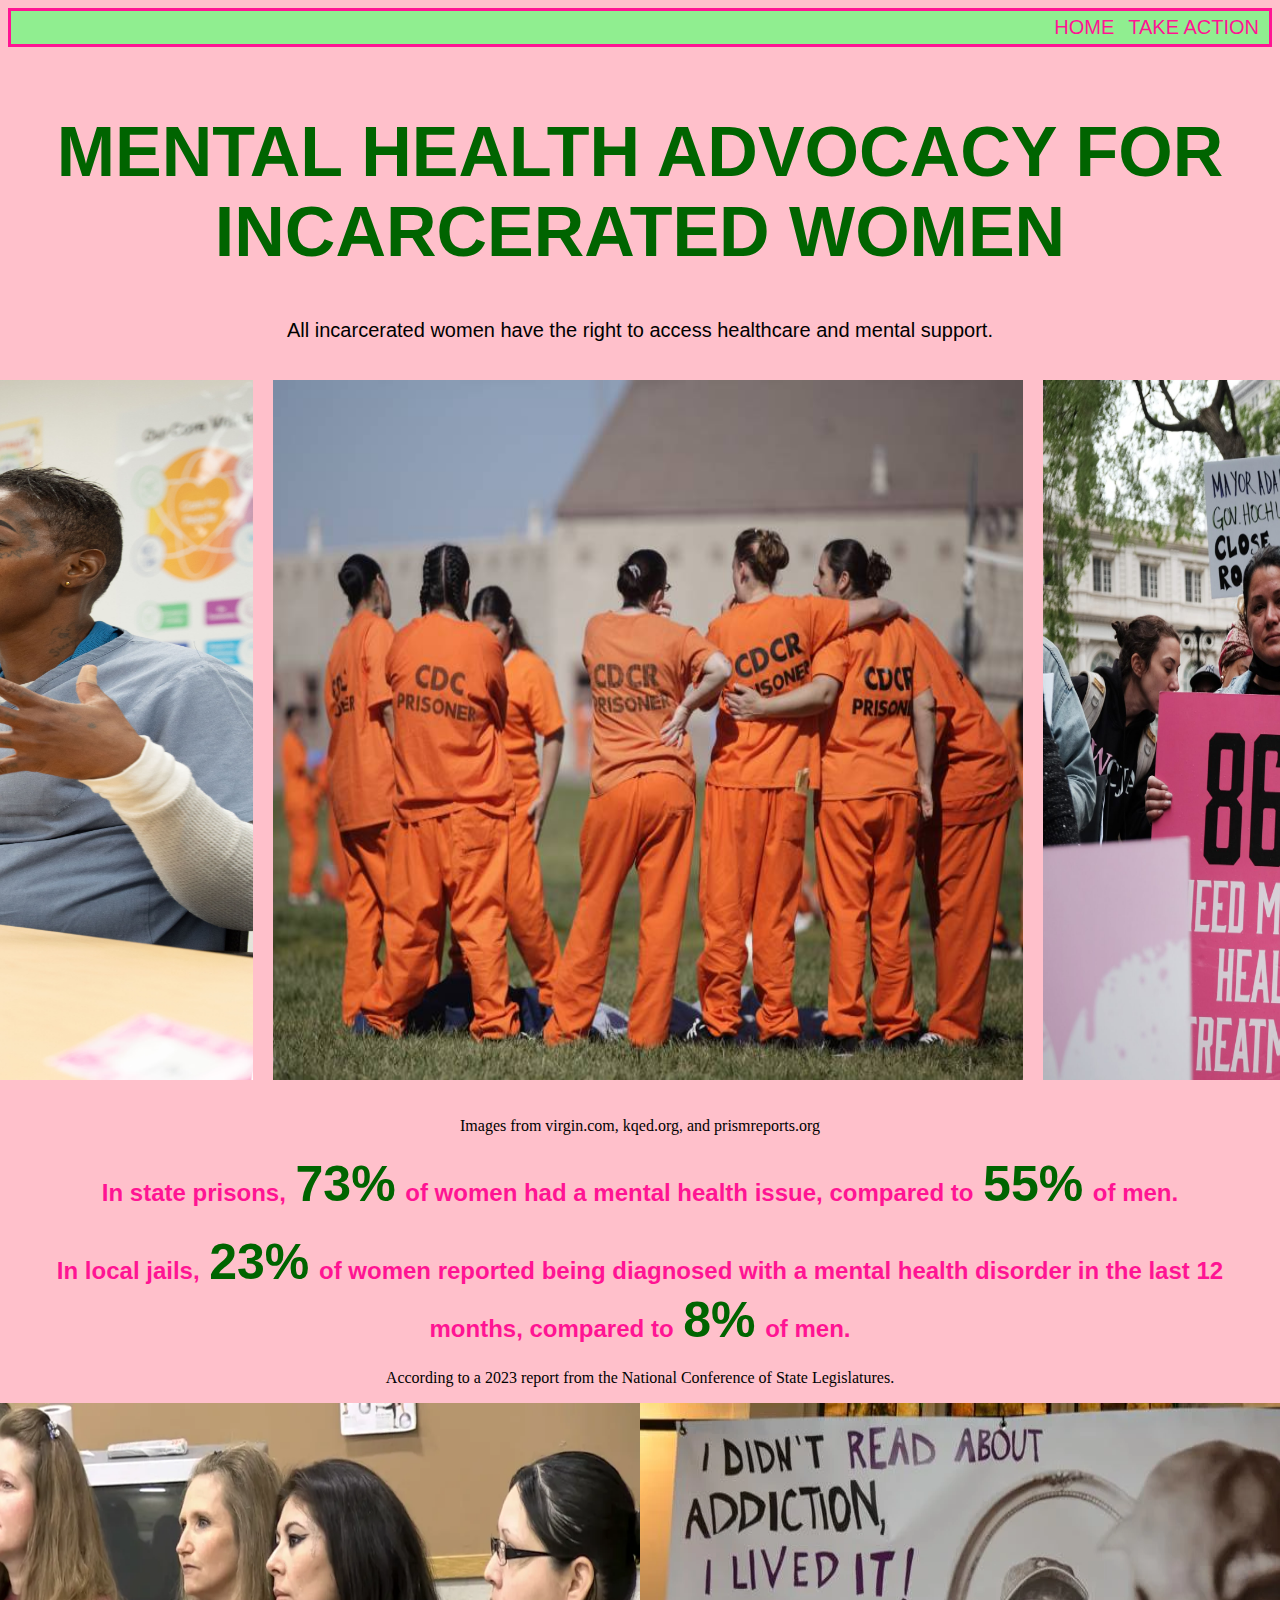
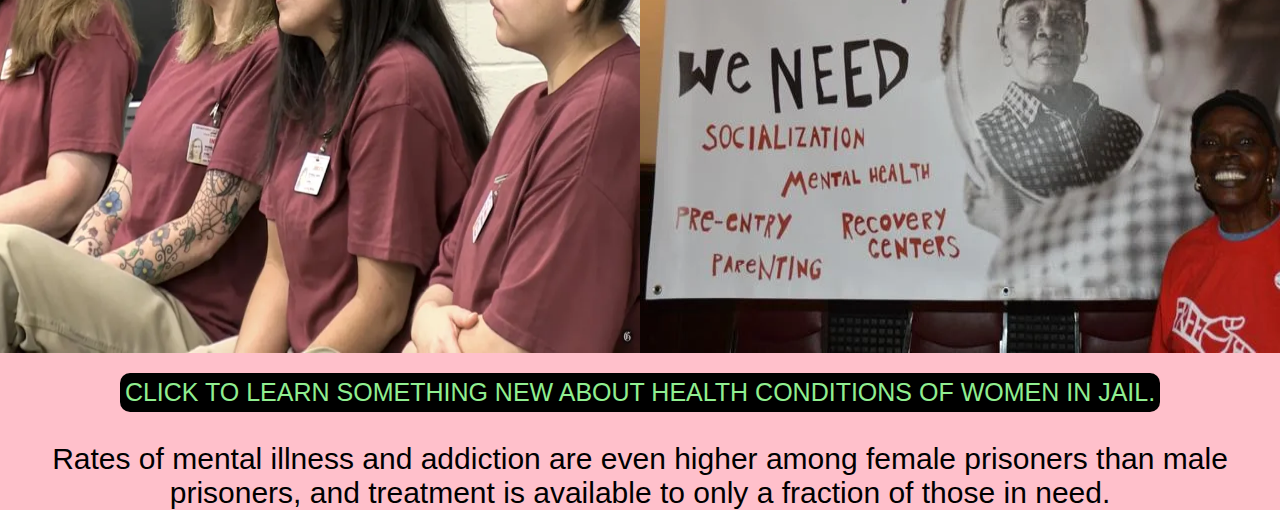
<file: Activist-Toolkit-Bomi-S/Activist-Toolkit-Bomi-S/index.html>
<!DOCTYPE html>
<html>

  <!---- Add title, fonts, and css/js files ---->
<head>
  <meta charset="utf-8">
  <meta name="viewport" content="width=device-width">
  <title>Home-Mental Health Advocacy for Incarcerated Women</title>
  <link href="style.css" rel="stylesheet" type="text/css" href = "https://fonts.googleapis.com/css?family=Libertinus Serif|Oswald|DM Sans|Archivo Black"/>
  <script src="script.js"></script>
</head>
  
<main>
  <!---- Navigation Bar ---->
  <nav>
    <ul class = "nav-bar">
      <li class = "nav-item"><a href = "index.html">HOME</a></li>
      <li class = "nav-item"><a href = "take_action.html">TAKE ACTION</a></li>
    </ul>
  </nav>
  <body>
    <!---- Header and row of 3 images ---->
    <h1>MENTAL HEALTH ADVOCACY FOR</br>INCARCERATED WOMEN</h1>
    <p class = "subtitle">All incarcerated women have the right to access healthcare and mental support.</p>
    <div class = "first_row">
      <div class = "first_row_img">
        <img src = "p1.jpg" alt = "Two incarcerated women talking.">
      </div>
      <div class = "first_row_img">
        <img src = "p2.jpg" alt = "Women in prison standing and talking outside.">
      </div>
      <div class = "first_row_img">
        <img src = "p3.jpg" alt = "Protestors protesting for improvement of women's prisons.">
      </div>
    </div>
    <p class = "credits">Images from virgin.com, kqed.org, and prismreports.org</p>
    
    <!---- Statistics and row of 2 images ---->
    <h2>In state prisons, <span class = "big_percentage">73%</span> of women had a mental health issue, compared to <span class = "big_percentage">55%</span> of men.</h2>
    <h2>In local jails, <span class = "big_percentage">23%</span> of women reported being diagnosed with a mental health disorder in the last 12</br>months, compared to <span class = "big_percentage">8%</span> of men. </h2>
    <p class = "credits">According to a 2023 report from the National Conference of State Legislatures.</p>
    <div class = "second_row">
      <div class = "second_row_img">
        <img src = "1p1.webp" alt = "Incarcerated women sitting and listening/watching something.">
      </div>
      <div class = "second_row_img">
        <img src = "1p2.webp" alt = "A poster of an incarcerated woman's story and the woman standing next to it.">
      </div>
    </div>

    <!---- Button to see facts ---->
    <p class = "button"></p>
    <button id="myButton">CLICK TO LEARN SOMETHING NEW ABOUT HEALTH CONDITIONS OF WOMEN IN JAIL.</button>
    <p id="fact">Rates of mental illness and addiction are even higher among female prisoners than male prisoners, and treatment is available to only a fraction of those in need.</p>
  </body>
</main>
  
</html>
</file>
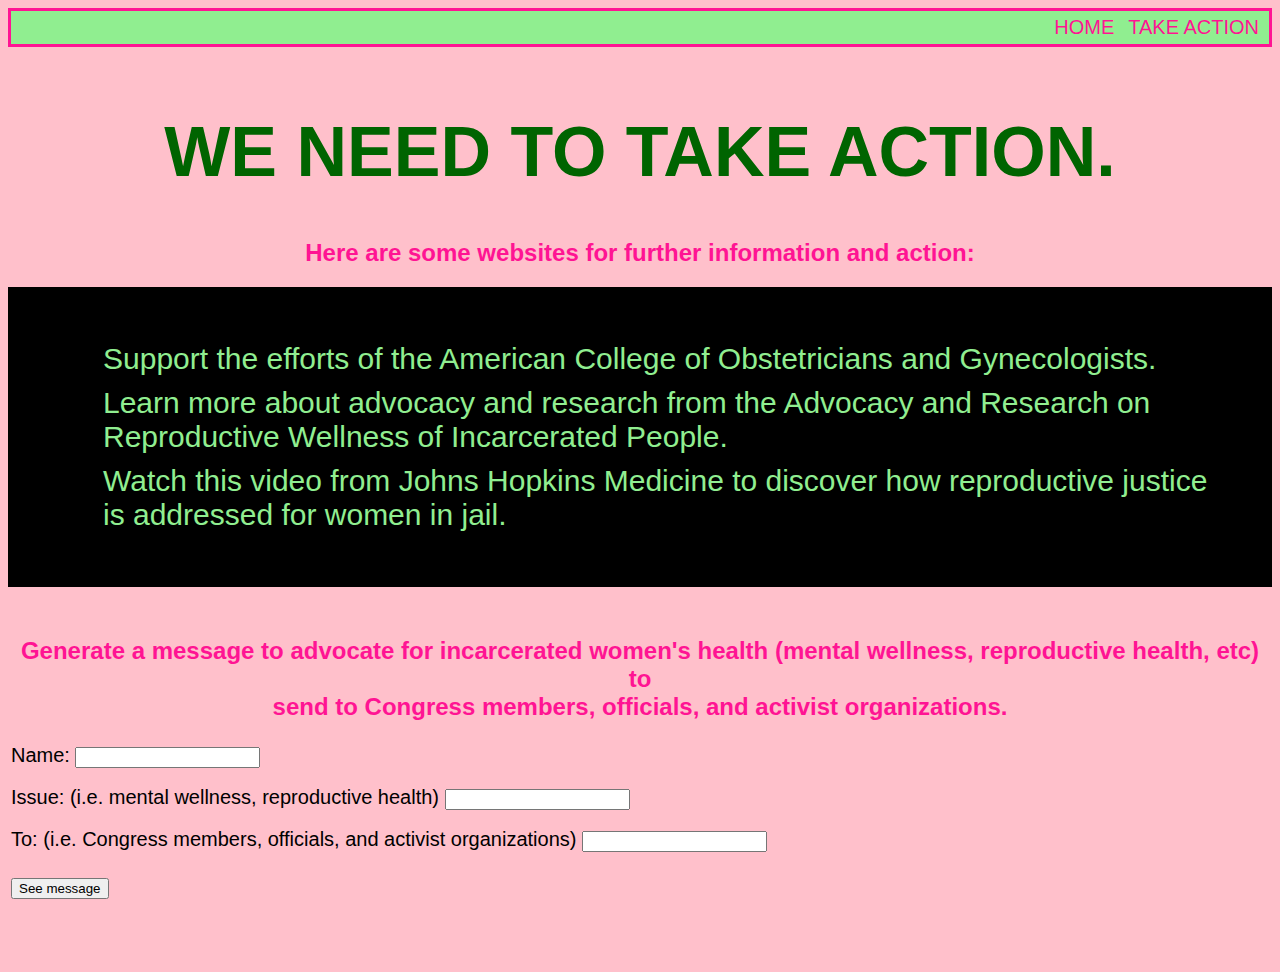
<file: takeaction.html>
<!DOCTYPE html>
<html>
<!---- Add title, fonts, and css/js files ---->
<head>
  <meta charset="utf-8">
  <meta name="viewport" content="width=device-width">
  <title>Take Action-Mental Health Advocacy for Incarcerated Women</title>
  <link href="style.css" rel="stylesheet" type="text/css" href = "https://fonts.googleapis.com/css?family=Libertinus Serif|Oswald|DM Sans|Archivo Black"/>
  <script src="script.js"></script>
</head>

<main>
  <!---- Navigation Bar ---->
  <nav>
    <ul class = "nav-bar">
      <li class = "nav-item"><a href = "index.html">HOME</a></li>
      <li class = "nav-item"><a href = "take_action.html">TAKE ACTION</a></li>
    </ul>
  </nav>
  <body>
    <!---- Website links ---->
    <h1>WE NEED TO TAKE ACTION.</h1>
    <h2>Here are some websites for further information and action:</h2>
    <ul class = "page2list">
      <li class = "item2"><a href = "https://www.acog.org/advocacy/policy-priorities/health-care-for-incarcerated-women">Support the efforts of the American College of Obstetricians and Gynecologists.</a></li>
      <li class = "item2"><a href = "https://arrwip.org/">Learn more about advocacy and research from the Advocacy and Research on Reproductive Wellness of Incarcerated People.</a></li>
      <li class = "item2"><a href = "https://www.hopkinsmedicine.org/video/reproductive-justice-behind-bars-the-hidden-need-of-incarcerated-women">Watch this video from Johns Hopkins Medicine to discover how reproductive justice is addressed for women in jail.</a></li>
    </ul>

    <!---- Button & script formation ---->
    <h2>Generate a message to advocate for incarcerated women's health (mental wellness, reproductive health, etc) to</br>send to Congress members, officials, and activist organizations.</h2>

    <div class = "scriptall">
      <div class = "scriptEach">
      <label for = "name">Name: </label>
        <input type = "text" id = "myName">
        </div>
      </br>
      <div class = "scriptEach">
        <label for = "issue">Issue: (i.e. mental wellness, reproductive health) </label>
          <input type = "text" id = "myIssue">
      </div>
        </br>
      <div class = "scriptEach">
        <label for = "recipient">To: (i.e. Congress members, officials, and activist organizations) </label>
          <input type = "text" id = "myRecipient">
      <div>
        </br>
        <button id = "textButton">See message</button>

        <div class = "m1">
          <p id = "message"></p>
        </div>
    </div>
      
  </body>
</main>

</html>
</file>
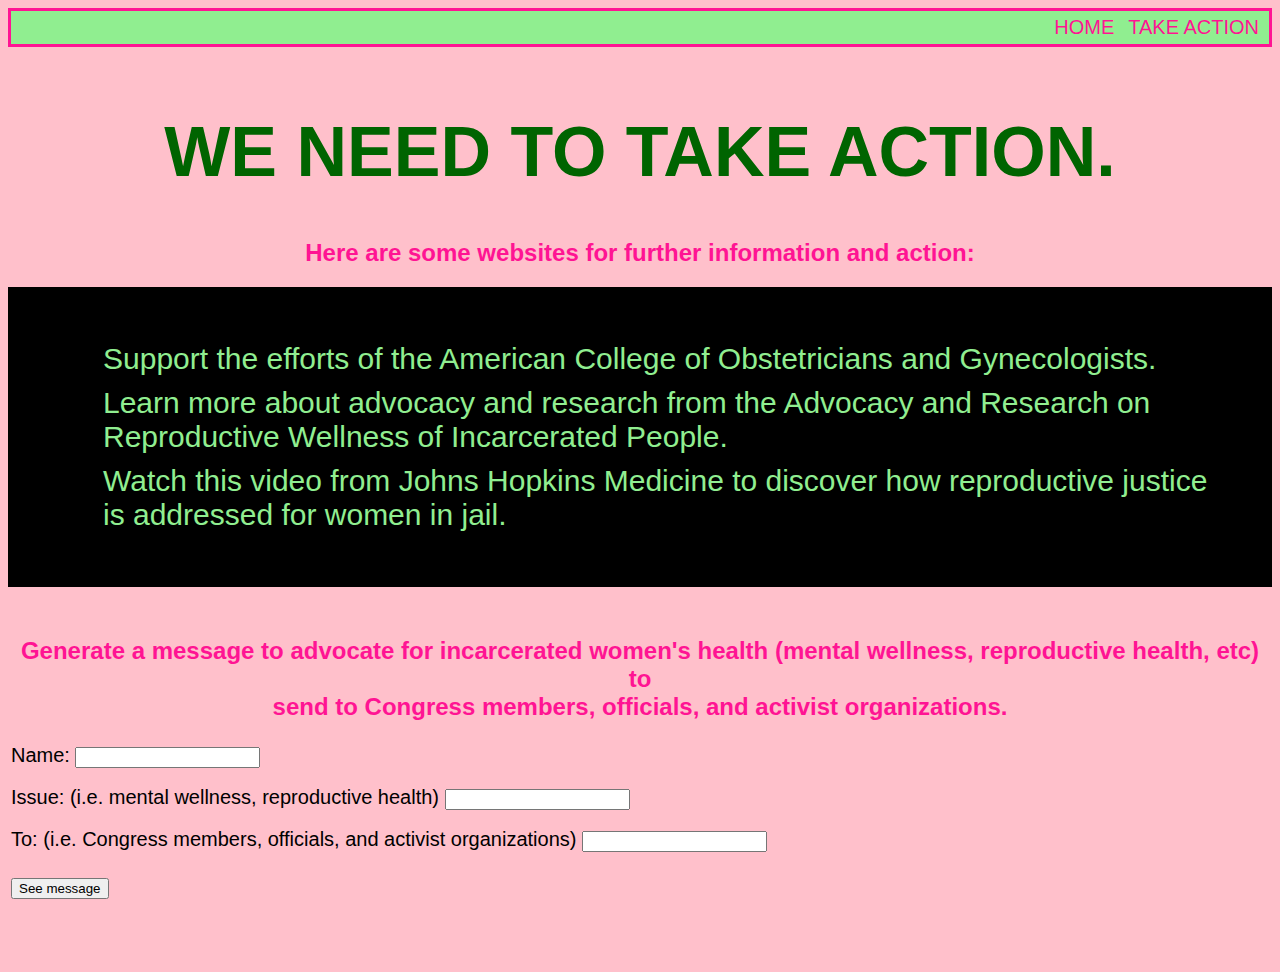
<file: Activist-Toolkit-Bomi-S/Activist-Toolkit-Bomi-S/take_action.html>
<!DOCTYPE html>
<html>
<!---- Add title, fonts, and css/js files ---->
<head>
  <meta charset="utf-8">
  <meta name="viewport" content="width=device-width">
  <title>Take Action-Mental Health Advocacy for Incarcerated Women</title>
  <link href="style.css" rel="stylesheet" type="text/css" href = "https://fonts.googleapis.com/css?family=Libertinus Serif|Oswald|DM Sans|Archivo Black"/>
  <script src="script.js"></script>
</head>

<main>
  <!---- Navigation Bar ---->
  <nav>
    <ul class = "nav-bar">
      <li class = "nav-item"><a href = "index.html">HOME</a></li>
      <li class = "nav-item"><a href = "take_action.html">TAKE ACTION</a></li>
    </ul>
  </nav>
  <body>
    <!---- Website links ---->
    <h1>WE NEED TO TAKE ACTION.</h1>
    <h2>Here are some websites for further information and action:</h2>
    <ul class = "page2list">
      <li class = "item2"><a href = "https://www.acog.org/advocacy/policy-priorities/health-care-for-incarcerated-women">Support the efforts of the American College of Obstetricians and Gynecologists.</a></li>
      <li class = "item2"><a href = "https://arrwip.org/">Learn more about advocacy and research from the Advocacy and Research on Reproductive Wellness of Incarcerated People.</a></li>
      <li class = "item2"><a href = "https://www.hopkinsmedicine.org/video/reproductive-justice-behind-bars-the-hidden-need-of-incarcerated-women">Watch this video from Johns Hopkins Medicine to discover how reproductive justice is addressed for women in jail.</a></li>
    </ul>

    <!---- Button & script formation ---->
    <h2>Generate a message to advocate for incarcerated women's health (mental wellness, reproductive health, etc) to</br>send to Congress members, officials, and activist organizations.</h2>

    <div class = "scriptall">
      <div class = "scriptEach">
      <label for = "name">Name: </label>
        <input type = "text" id = "myName">
        </div>
      </br>
      <div class = "scriptEach">
        <label for = "issue">Issue: (i.e. mental wellness, reproductive health) </label>
          <input type = "text" id = "myIssue">
      </div>
        </br>
      <div class = "scriptEach">
        <label for = "recipient">To: (i.e. Congress members, officials, and activist organizations) </label>
          <input type = "text" id = "myRecipient">
      <div>
        </br>
        <button id = "textButton">See message</button>

        <div class = "m1">
          <p id = "message"></p>
        </div>
    </div>
      
  </body>
</main>

</html>
</file>
